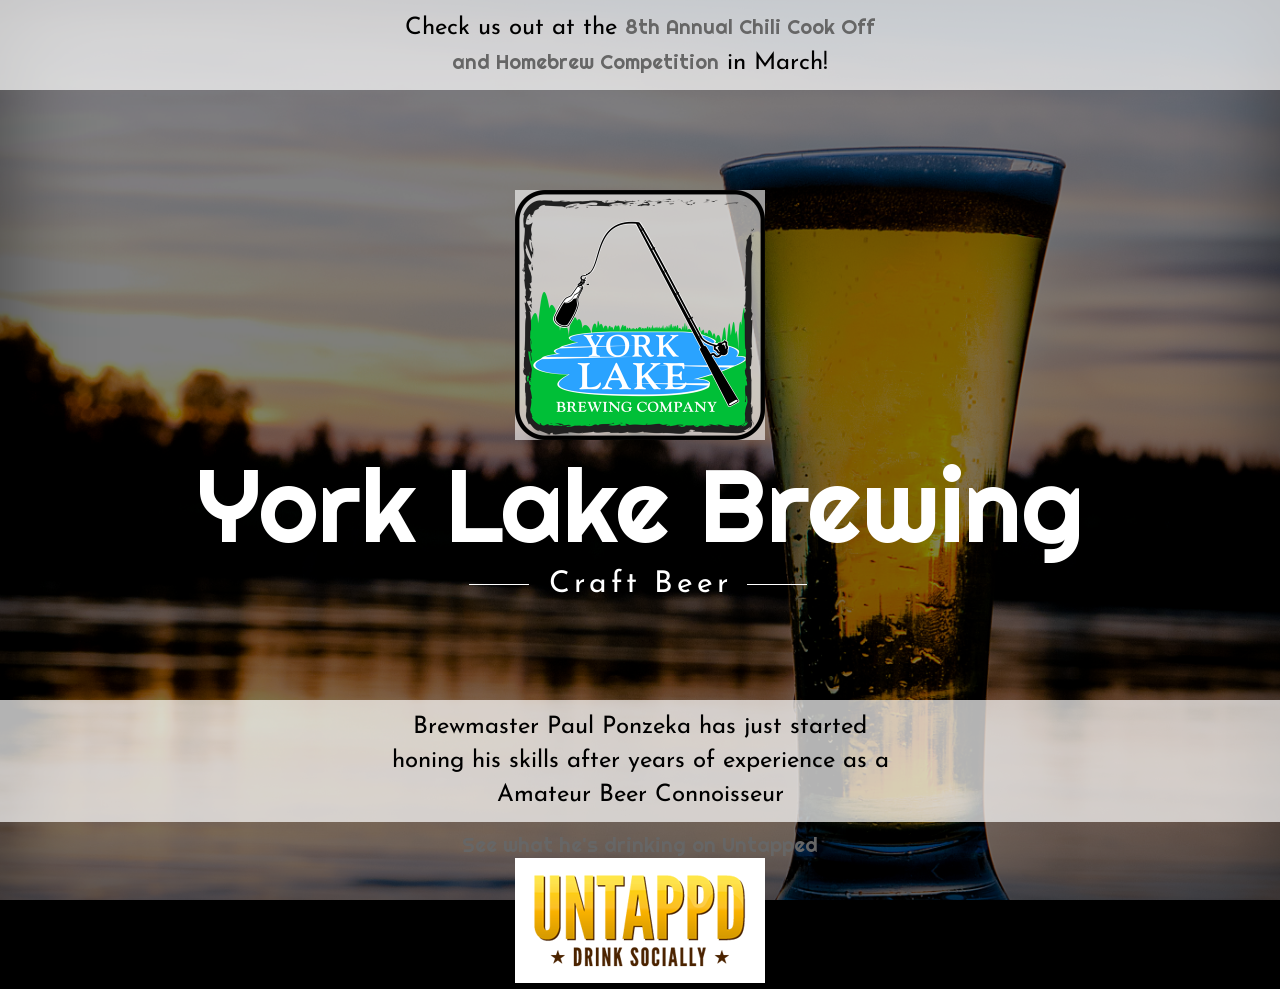
<file: index.html>
<!DOCTYPE html PUBLIC "-//W3C//DTD XHTML 1.0 Transitional//EN" "http://www.w3.org/TR/xhtml1/DTD/xhtml1-transitional.dtd">
<html xmlns="http://www.w3.org/1999/xhtml">
<head>
<meta http-equiv="Content-Type" content="text/html; charset=utf-8" />
<title>York Lake Brewing</title>
<link href="tools/style.css" rel="stylesheet" type="text/css" media="screen" />
<script type="text/javascript" src="tools/jquery.min.js"></script> 
<link href='http://fonts.googleapis.com/css?family=Josefin+Sans:600,700|Righteous' rel='stylesheet' type='text/css'>

<meta name="viewport" content="width=device-width, initial-scale = 1.0, user-scalable = no">

</head>
<body>
<div class="image-container"></div>
<div class="black"></div>
<div id="wrapper">
	<div id="middle">
		<p>Check us out at the <a href="https://www.facebook.com/events/736609916492263/">8th Annual Chili Cook Off and Homebrew Competition</a> in March!</p>
	</div>
	<div id="header">
		<img class="logo" src="./images/logo.png" />
		<h1>York Lake Brewing</h1>
		<h2><strong class="sep-one"></strong>Craft Beer<strong class="sep-two"></strong></h2>
	</div>
	<div id="middle">
		<p>Brewmaster Paul Ponzeka has just started honing his skills after years of experience as a Amateur Beer Connoisseur</p>
	</div>
	<div id="footer">
		<div>
		<a href="https://untappd.com/user/ponzekap2" target='_blank'>

			See what he's drinking on Untapped
			
		</a>
		<br />
		<a href="https://untappd.com/user/ponzekap2" target='_blank'><img src="./images/Untappd-Logo.png" /></a>
		</div>
	</div>
</div>
</body>
</html>
</file>
<file: tools/style.css>
/* Reset */

body,div,dl,dt,dd,ul,ol,li,h1,h2,h3,h4,h5,h6,pre,code,form,fieldset,legend,input,textarea,p,blockquote,th,td{margin:0;padding:0;}table{border-collapse:collapse;border-spacing:0;}fieldset,img{border:0;}address,caption,dfn,th,var{font-style:normal;font-weight:normal;}li{list-style:none;}caption,th{text-align:left;}h1,h2,h3,h4,h5,h6{font-size:100%;font-weight:normal;}


html,
body {
  height: 100%;
  background-color: #000;
}


body{
	
margin:0;
padding:0;
color: #fff;
text-align: center;
position: relative;
}

.image-container {
	position: absolute;
	top: 0;
	left: 0;
	width: 100%;
	height: 100%;
	text-align: center;
background: url(../images/bg.jpg) no-repeat center center fixed;
-webkit-background-size: cover;
-moz-background-size: cover;
-o-background-size: cover;
background-size: cover;
box-shadow: inset 0 0 100px rgba(0,0,0,0.5);
}

.black{
background-color: rgba(0, 0, 0, 0.5);
position: absolute;
top: 0;
left: 0;
width: 100%;
height: 100%;
}

#wrapper{
	position: relative;
	width: 100%;
	margin: auto;
}

#header{
	width: 100%;
	padding: 100px 0 100px 0;
	margin: auto;
}

h1{
	font-family: 'Righteous', cursive;
	font-size: 103px;
}

h2{
	font-family: 'Josefin Sans', sans-serif;
	font-size: 30px;
	letter-spacing: 4px;
}

h2 strong.sep-one{
	width: 60px;
	height: 1px;
	background: #fff;
	position: absolute;
	margin-left: -80px;
	margin-top: 15px;
}

h2 strong.sep-two{
	width: 60px;
	height: 1px;
	background: #fff;
	position: absolute;
	margin-left: 15px;
	margin-top: 15px;
}


#middle{
	width: 100%;
	background: rgba(255,255,255,0.7);
	padding: 10px 0;
}

#middle p{
	font-family: 'Josefin Sans', sans-serif;
	font-size: 24px;
	color: #000000;
	line-height: 34px;
	padding: 0 30%;
}

#middle p span{
	color:#e63b4d;
}

#footer{
	width: 100%;
	padding-top: 10px;
}

ul.social
{
width: 242px;
margin: 80px auto 0;
height: 62px;
}

ul.social li{
float: left;
background: url(../images/social.png) left top no-repeat;
position: relative;
height: 62px;
margin-right: 28px;
}

ul.social li a{
display: block;
width: 62px;
height: 62px;
}


ul.social li.facebook{
height: 62px;
background-position: 0 0;
width: 62px;
}

ul.social li.facebook:hover{
background-position: 0 -62px;
}



ul.social li.twitter{
height: 62px;
background-position: -90px 0;
width: 62px;
}

ul.social li.twitter:hover{
background-position: -90px -62px;
}



ul.social li.youtube{
margin-right: 0;
height: 62px;
background-position: -180px 0;
width: 62px;
}

ul.social li.youtube:hover{
background-position: -180px -62px;
}


@media screen and (max-width: 568px){
	#header{
		width: 100%;
		padding: 30px 0 30px 0;
		margin: auto;
	}


	h1{
		font-size: 53px;
	}
	
	h2{
		
		font-size: 15px;
		letter-spacing: 2px;
	}

	h2 strong.sep-one{
		width: 30px;
		margin-left: -40px;
		margin-top: 7px;
	}
	
	h2 strong.sep-two{
		width: 30px;
		margin-left: 10px;
		margin-top: 7px;
	}

	#middle{
		margin: 50px 0 20px 0;
		width: 90%;
		padding: 5%;
	}
	
	#middle p{
		font-size: 18px;
		color: #000000;
		line-height: 24px;
		padding: 0;
	}
	
	#middle p span{
		color:#e63b4d;
	}

	
}


	a {
		text-decoration: none;
		color: #666;
		font-family: 'Righteous', cursive;
		cursor: pointer;
		font-size: 20px;
	}

	a:hover {
		text-decoration: underline;
	}

.logo {
	width: 250px;
	height: 250px;

	background: rgba(255,255,255, 0.6);

}

.logo img {
	width: 100%;
	height: 100%;
}
</file>
